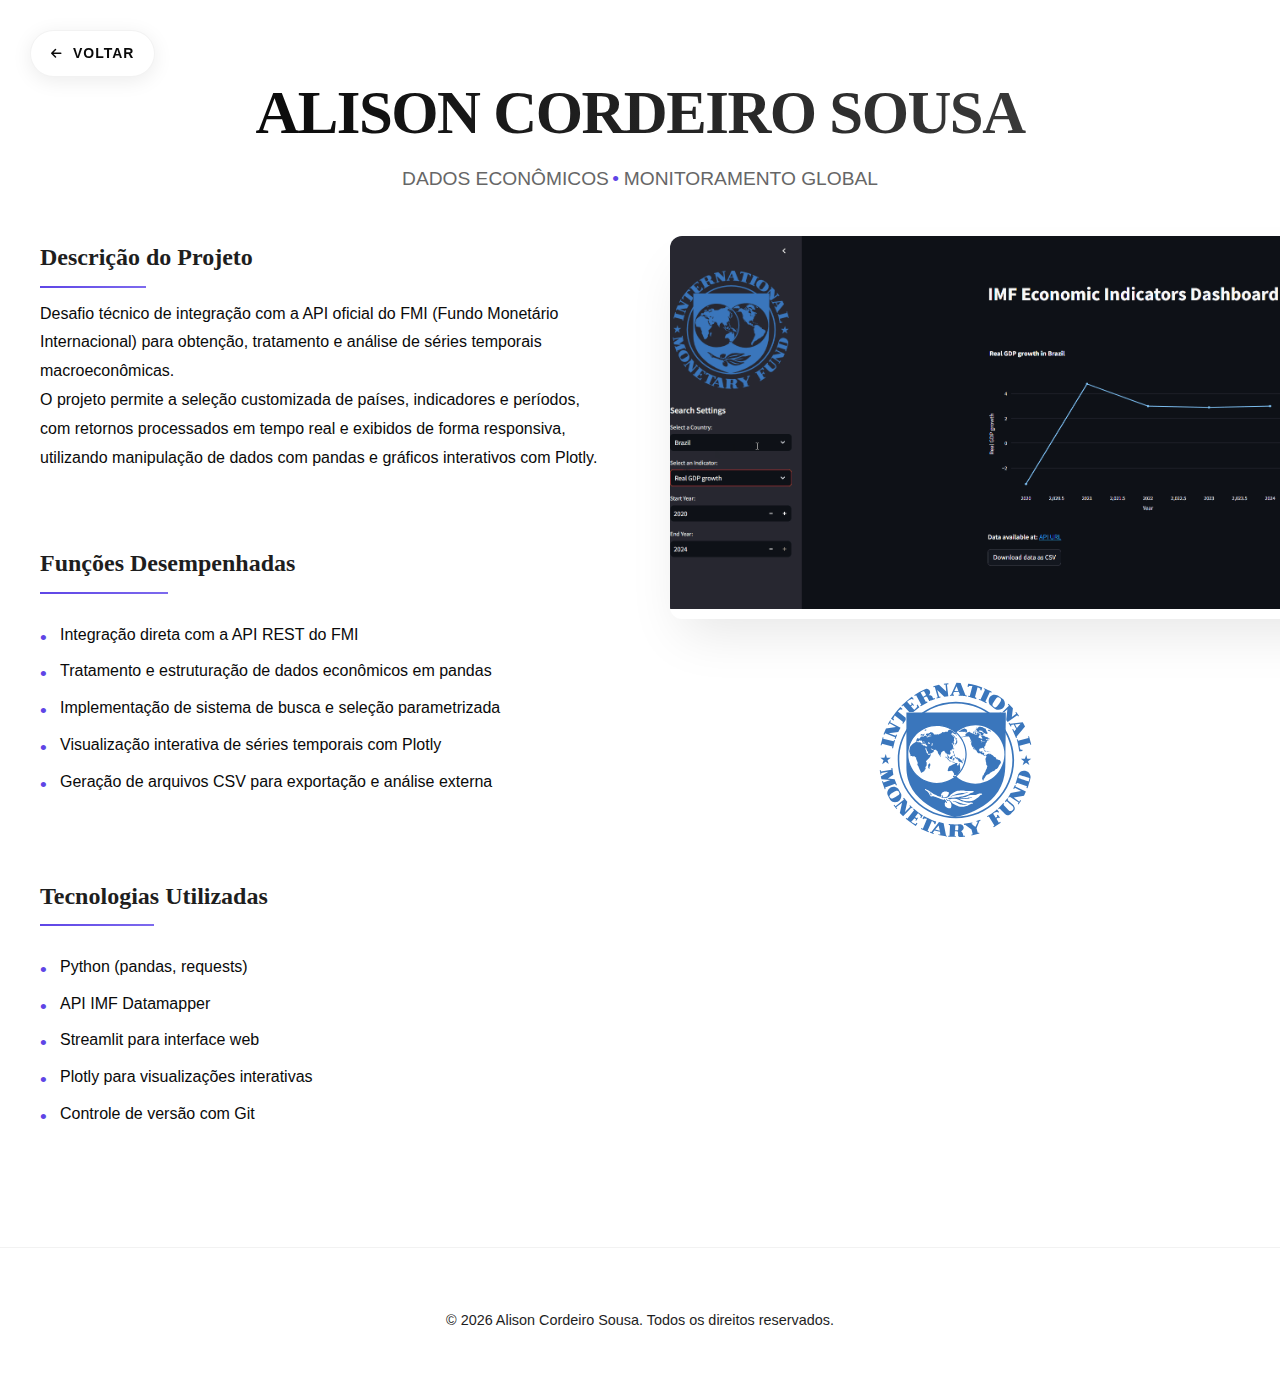
<file: challenges/IMF/imf.html>
<!DOCTYPE html>
<html lang="pt-BR">
<head>
    <meta charset="UTF-8">
    <meta name="viewport" content="width=device-width, initial-scale=1.0">
    <title>IMF | Alison Sousa</title>
    <link rel="stylesheet" href="https://cdnjs.cloudflare.com/ajax/libs/font-awesome/6.4.0/css/all.min.css">
    <style>
        :root {
            --primary: #0a0a0a;
            --secondary: #1e1e1e;
            --accent: #5e45e6;
            --accent-light: #7d6aee;
            --light: #f8f8f8;
            --transition: all 0.6s cubic-bezier(0.16, 1, 0.3, 1);
        }
        
        * {
            margin: 0;
            padding: 0;
            box-sizing: border-box;
        }
        
        body {
            font-family: 'Montserrat', sans-serif;
            background-color: #fff;
            color: var(--primary);
            line-height: 1.8;
            -webkit-font-smoothing: antialiased;
            overflow-x: hidden;
        }
        
        .container {
            max-width: 1400px;
            margin: 0 auto;
            padding: 0 40px;
        }

        .portfolio-header {
            padding: 80px 0 40px;
            text-align: center;
            position: relative;
        }

        .title-container {
            max-width: 800px;
            margin: 0 auto;
        }

        .portfolio-title {
            font-family: 'Playfair Display', serif;
            font-size: 3.8rem;
            font-weight: 700;
            letter-spacing: -1.5px;
            margin-bottom: 15px;
            line-height: 1.1;
            background: linear-gradient(90deg, #0a0a0a 0%, #3a3a3a 100%);
            background-clip: text;
            -webkit-background-clip: text;
            -webkit-text-fill-color: transparent;
        }

        .portfolio-subtitle {
            font-size: 1.2rem;
            color: #666;
            display: flex;
            justify-content: center;
            flex-wrap: wrap;
            gap: 15px;
            font-weight: 400;
        }

        .portfolio-subtitle span {
            position: relative;
        }

        .portfolio-subtitle span:not(:last-child):after {
            content: "•";
            position: absolute;
            right: -10px;
            color: #5e45e6;
        }

        .back-button-final {
            position: fixed;
            top: 30px;
            left: 30px;
            display: flex;
            align-items: center;
            gap: 10px;
            padding: 10px 20px;
            background: white;
            border-radius: 30px;
            text-decoration: none;
            color: var(--primary);
            font-weight: 600;
            font-size: 14px;
            letter-spacing: 1px;
            box-shadow: 0 4px 20px rgba(0,0,0,0.08);
            z-index: 1000;
            transition: all 0.3s ease;
            border: 1px solid rgba(0,0,0,0.05);
        }

        .back-button-final:hover {
            background: var(--accent);
            color: white;
            transform: translateY(-2px);
            box-shadow: 0 6px 25px rgba(94, 69, 230, 0.3);
        }

        .back-button-final i {
            font-size: 12px;
        }
        
        .project-content {
            display: grid;
            grid-template-columns: 1fr 1fr;
            gap: 60px;
            margin-bottom: 80px;
        }
        
        .project-description {
            display: grid;
            grid-template-columns: 1fr;
            gap: 40px;
        }
        
        .description-section {
            margin-bottom: 30px;
        }
        
        .description-section h3 {
            font-family: 'Playfair Display', serif;
            font-size: 1.5rem;
            margin-bottom: 20px;
            color: var(--secondary);
            position: relative;
            display: inline-block;
        }
        
        .description-section h3:after {
            content: '';
            position: absolute;
            bottom: -8px;
            left: 0;
            width: 50%;
            height: 2px;
            background: linear-gradient(90deg, var(--accent) 0%, var(--accent-light) 100%);
        }
        
        .description-section ul {
            list-style: none;
            margin-top: 15px;
        }
        
        .description-section li {
            margin-bottom: 8px;
            position: relative;
            padding-left: 20px;
        }
        
        .description-section li:before {
            content: '•';
            position: absolute;
            left: 0;
            color: var(--accent);
            font-size: 1.2rem;
        }
        
        .project-media {
            position: sticky;
            top: 40px;
            height: fit-content;
        }
        
        .media-container {
            position: relative;
            width: 140%;
      
            margin-bottom: 40px;
            border-radius: 12px;
            overflow: hidden;
            box-shadow: 0 25px 50px -12px rgba(0, 0, 0, 0.1);
            cursor: pointer;
            transition: var(--transition);
        }
        
        .media-container:hover {
            transform: translateY(-5px);
            box-shadow: 0 35px 60px -15px rgba(0, 0, 0, 0.15);
        }
        
        .media-container img, 
        .media-container video {
            width: 100%;
            height: 100%;
            object-fit: cover;
        }

        .logos-section {
            display: flex;
            flex-direction: column;
            align-items: center;
            gap: 20px;
            margin-top: 40px;
        }

        .logos-row {
            display: flex;
            justify-content: center;
            gap: 40px;
            width: 100%;
        }

        .logo {
            height: 80px;
            width: auto;
            max-width: 200px;
            object-fit: contain;
            opacity: 0.7;
            transition: var(--transition);
        }

        .logo:hover {
            opacity: 1;
            transform: scale(1.05);
        }

        .instagram-message {
            width: 100%;
            max-width: 225px;
            margin: 20px auto;
            border-radius: 12px;
            box-shadow: 0 10px 30px rgba(0,0,0,0.1);
        }

        /* Modal Styles */
        .modal {
            display: none;
            position: fixed;
            top: 0;
            left: 0;
            width: 100%;
            height: 100%;
            background: rgba(0,0,0,0.9);
            z-index: 1000;
            justify-content: center;
            align-items: center;
            -webkit-touch-callout: none;
            -webkit-user-select: none;
            -moz-user-select: none;
            -ms-user-select: none;
            user-select: none;
        }
        
        .modal-content {
            position: relative;
            max-width: 90%;
            max-height: 90%;
            text-align: center;
        }
        
        .modal-media {
            max-width: 100%;
            max-height: 80vh;
            display: block;
            margin: 0 auto;
            pointer-events: none;
            user-select: none;
            -webkit-user-drag: none;
        }    
        
        .close-modal {
            position: absolute;
            top: 20px;
            right: 20px;
            color: white;
            font-size: 30px;
            cursor: pointer;
            z-index: 1001;
            background: rgba(0, 0, 0, 0.5);
            width: 40px;
            height: 40px;
            border-radius: 50%;
            display: flex;
            align-items: center;
            justify-content: center;
            transition: all 0.3s ease;
        }

        .close-modal:hover {
            background: rgba(94, 69, 230, 0.8);
            transform: scale(1.1);
        }

        footer {
            text-align: center;
            padding: 60px 0;
            font-size: 0.9rem;
            color: var(--secondary);
            border-top: 1px solid rgba(0, 0, 0, 0.05);
        }

        /* Responsividade */
        @media (max-width: 1200px) {
            .portfolio-title {
                font-size: 3rem;
            }
        }
        
        @media (max-width: 992px) {
            .project-content {
                grid-template-columns: 1fr;
                gap: 40px;
            }
            
            .project-media {
                position: static;
            }
            
            .media-container {
                width: 100%;
            }
        }
        
        @media (max-width: 768px) {
            .container {
                padding: 0 30px;
            }
            
            .portfolio-title {
                font-size: 2.8rem;
            }
            
            .portfolio-subtitle {
                font-size: 1rem;
                flex-direction: column;
                gap: 5px;
            }
            
            .portfolio-subtitle span:after {
                display: none;
            }
            
            .logos-section {
                flex-direction: column;
                gap: 20px;
                padding: 20px;
            }
            
            .logos-row {
                flex-direction: column;
                align-items: center;
                gap: 20px;
            }
        }
        
        @media (max-width: 576px) {
            .container {
                padding: 0 20px;
            }
            
            .portfolio-title {
                font-size: 2.2rem;
            }
        }
    </style>
</head>
<body>
    <div class="container">

        <header class="portfolio-header">
            <a href="../../index.html" class="back-button-final">
                <i class="fas fa-arrow-left"></i>
                <span>VOLTAR</span>
            </a>
            
            <div class="title-container">
                <h1 class="portfolio-title">ALISON CORDEIRO SOUSA</h1>
                <div class="portfolio-subtitle">
                    <span>DADOS ECONÔMICOS</span>
                    <span>MONITORAMENTO GLOBAL</span>
                </div>
            </div>
        </header>
        
        <main>
            <div class="project-content">
                <div class="project-description">
                    <div class="description-section">
                        <h3>Descrição do Projeto</h3>
                        <p>Desafio técnico de integração com a API oficial do FMI (Fundo Monetário Internacional) para obtenção, tratamento e análise de séries temporais macroeconômicas.</p>
                        <p>O projeto permite a seleção customizada de países, indicadores e períodos, com retornos processados em tempo real e exibidos de forma responsiva, utilizando manipulação de dados com pandas e gráficos interativos com Plotly.</p>
                    </div>
                    
                    <div class="description-section">
                        <h3>Funções Desempenhadas</h3>
                        <ul>
                            <li>Integração direta com a API REST do FMI</li>
                            <li>Tratamento e estruturação de dados econômicos em pandas</li>
                            <li>Implementação de sistema de busca e seleção parametrizada</li>
                            <li>Visualização interativa de séries temporais com Plotly</li>
                            <li>Geração de arquivos CSV para exportação e análise externa</li>
                        </ul>
                    </div>
                    
                    <div class="description-section">
                        <h3>Tecnologias Utilizadas</h3>
                        <ul>
                            <li>Python (pandas, requests)</li>
                            <li>API IMF Datamapper</li>
                            <li>Streamlit para interface web</li>
                            <li>Plotly para visualizações interativas</li>
                            <li>Controle de versão com Git</li>
                        </ul>
                    </div>
                </div>
                
                <div class="project-media">
                    <!-- GIF principal -->
                    <div style="position: relative;">
                        <div class="media-container" onclick="openModal('images/imf.gif', 'gif')">
                            <img src="images/imf.gif" alt="Demonstração do projeto">
                        </div>
                        
                        <!-- Link do GitHub - posicionamento absoluto controlado -->
                        <div style="position: absolute; right: -250px; bottom: 220px;">
                          <a href="https://github.com/Alison-Sousa/Undergraduate-Challenges/tree/main/IMF%20Data" 
                             target="_blank"
                             style="color: #000; background: #f1f1f1; padding: 5px 10px; border-radius: 20px; 
                                    text-decoration: none; font-size: 14px; display: inline-flex; align-items: center;
                                    box-shadow: 0 2px 5px rgba(0,0,0,0.1);">
                             <i class="fab fa-github" style="margin-right: 5px;"></i> Código no GitHub
                          </a>
                        </div>
                    <!-- Seção de logos -->
                    <div class="logos-section"style="display: flex; justify-content: center; align-items: center; padding: 20px;">
                        <div class="logos-row" >
                            <!-- Logo SVG centralizado -->
                            <img src="images/logo.svg" alt="FOSTX" class="logo" style="opacity: 1; max-width: 30%; height: auto;">
                        </div>
                        
                        
                    </div>
                </div>
            </div>
        </main>
    </div>
    
    <!-- Modal para o conteúdo -->
    <div class="modal" id="mediaModal">
        <div class="modal-content">
            <span class="close-modal" onclick="closeModal()">&times;</span>
            <img id="modalImage" class="modal-media" style="display: none;">
            <img id="modalGif" class="modal-media" style="display: none;">
        </div>
    </div>
    
    <footer>
        <p>© <span id="year"></span> Alison Cordeiro Sousa. Todos os direitos reservados.</p>
    </footer>

    <script>
        // Atualiza o ano no footer
        document.getElementById('year').textContent = new Date().getFullYear();
        
        // Controle do modal
        const modal = document.getElementById('mediaModal');
        const modalImage = document.getElementById('modalImage');
        const modalGif = document.getElementById('modalGif');
        
        function openModal(src, type) {
            modal.style.display = 'flex';
            document.body.style.overflow = 'hidden';
            
            if (type === 'gif') {
                modalGif.src = src;
                modalGif.style.display = 'block';
                modalImage.style.display = 'none';
            } else {
                modalImage.src = src;
                modalImage.style.display = 'block';
                modalGif.style.display = 'none';
            }
        }
        
        function closeModal() {
            modal.style.display = 'none';
            document.body.style.overflow = 'auto';
        }
        
        // Fecha o modal com ESC
        document.addEventListener('keydown', function(e) {
            if (modal.style.display === 'flex' && e.key === 'Escape') {
                closeModal();
            }
        });
    </script>
</body>
</html>
</file>
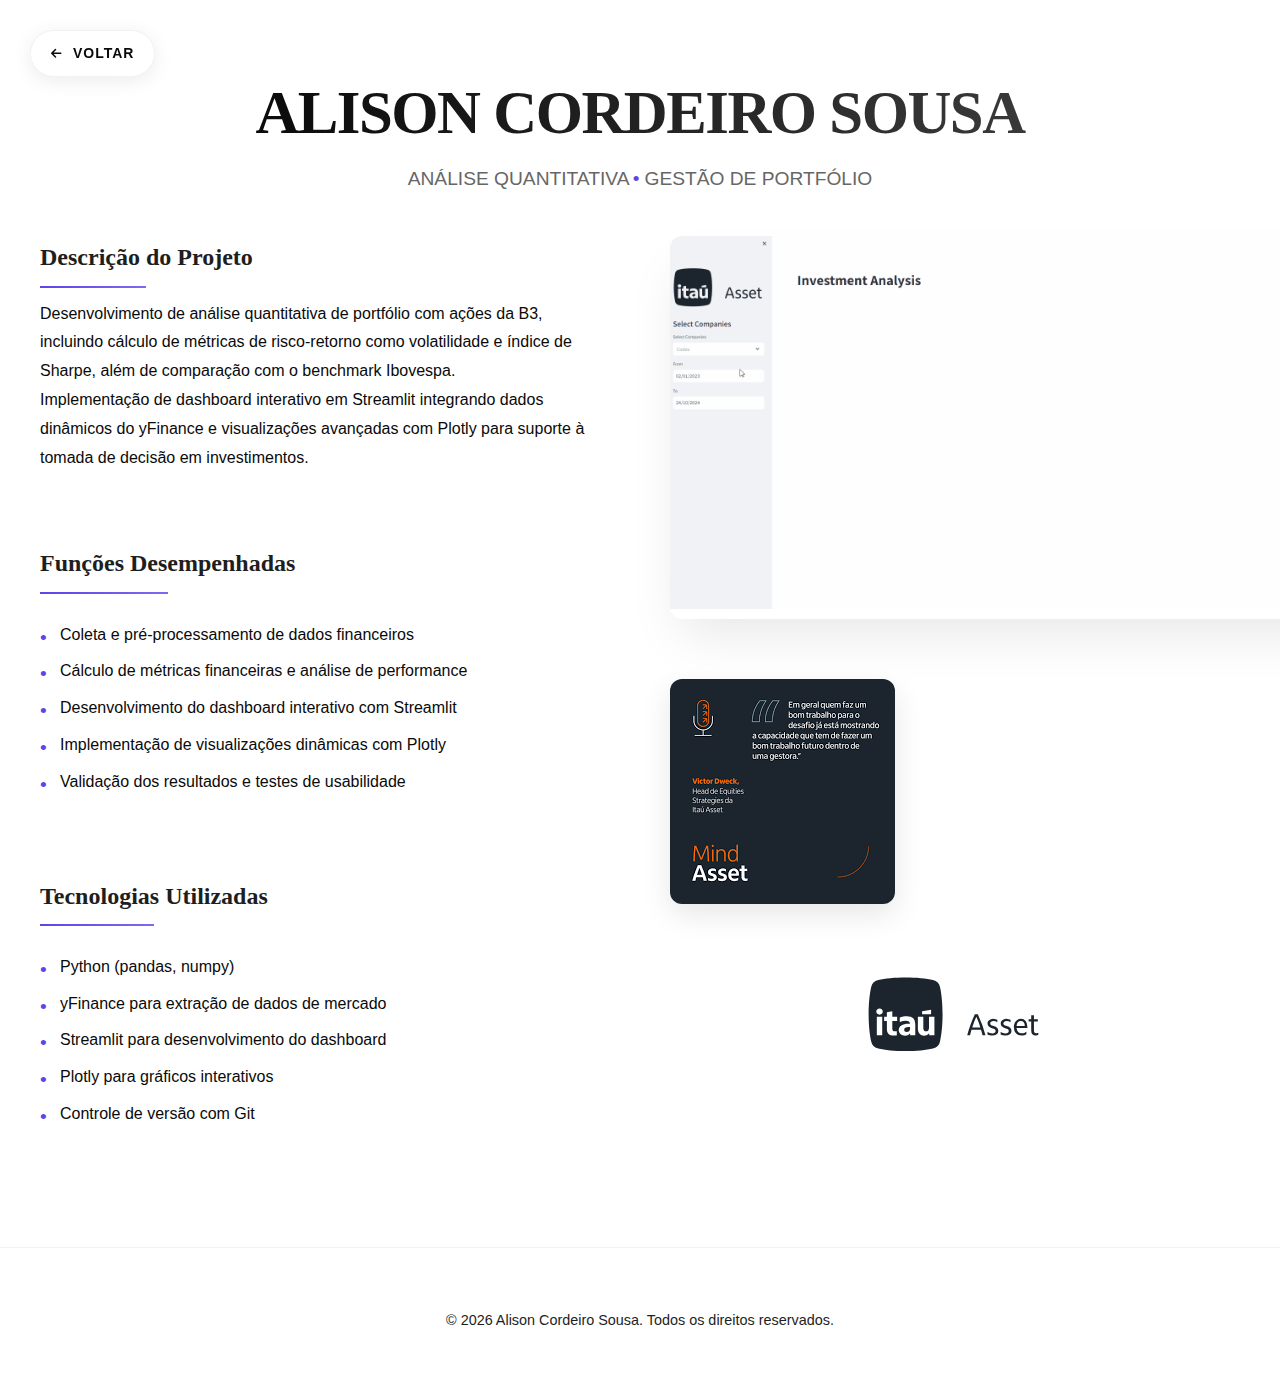
<file: challenges/Itaú/itau.html>
<!DOCTYPE html>
<html lang="pt-BR">
<head>
    <meta charset="UTF-8">
    <meta name="viewport" content="width=device-width, initial-scale=1.0">
    <title>Itaú Asset | Alison Sousa</title>
    <link rel="stylesheet" href="https://cdnjs.cloudflare.com/ajax/libs/font-awesome/6.4.0/css/all.min.css">
    <style>
        :root {
            --primary: #0a0a0a;
            --secondary: #1e1e1e;
            --accent: #5e45e6;
            --accent-light: #7d6aee;
            --light: #f8f8f8;
            --transition: all 0.6s cubic-bezier(0.16, 1, 0.3, 1);
        }
        
        * {
            margin: 0;
            padding: 0;
            box-sizing: border-box;
        }
        
        body {
            font-family: 'Montserrat', sans-serif;
            background-color: #fff;
            color: var(--primary);
            line-height: 1.8;
            -webkit-font-smoothing: antialiased;
            overflow-x: hidden;
        }
        
        .container {
            max-width: 1400px;
            margin: 0 auto;
            padding: 0 40px;
        }

        .portfolio-header {
            padding: 80px 0 40px;
            text-align: center;
            position: relative;
        }

        .title-container {
            max-width: 800px;
            margin: 0 auto;
        }

        .portfolio-title {
            font-family: 'Playfair Display', serif;
            font-size: 3.8rem;
            font-weight: 700;
            letter-spacing: -1.5px;
            margin-bottom: 15px;
            line-height: 1.1;
            background: linear-gradient(90deg, #0a0a0a 0%, #3a3a3a 100%);
            background-clip: text;
            -webkit-background-clip: text;
            -webkit-text-fill-color: transparent;
        }

        .portfolio-subtitle {
            font-size: 1.2rem;
            color: #666;
            display: flex;
            justify-content: center;
            flex-wrap: wrap;
            gap: 15px;
            font-weight: 400;
        }

        .portfolio-subtitle span {
            position: relative;
        }

        .portfolio-subtitle span:not(:last-child):after {
            content: "•";
            position: absolute;
            right: -10px;
            color: #5e45e6;
        }

        .back-button-final {
            position: fixed;
            top: 30px;
            left: 30px;
            display: flex;
            align-items: center;
            gap: 10px;
            padding: 10px 20px;
            background: white;
            border-radius: 30px;
            text-decoration: none;
            color: var(--primary);
            font-weight: 600;
            font-size: 14px;
            letter-spacing: 1px;
            box-shadow: 0 4px 20px rgba(0,0,0,0.08);
            z-index: 1000;
            transition: all 0.3s ease;
            border: 1px solid rgba(0,0,0,0.05);
        }

        .back-button-final:hover {
            background: var(--accent);
            color: white;
            transform: translateY(-2px);
            box-shadow: 0 6px 25px rgba(94, 69, 230, 0.3);
        }

        .back-button-final i {
            font-size: 12px;
        }
        
        .project-content {
            display: grid;
            grid-template-columns: 1fr 1fr;
            gap: 60px;
            margin-bottom: 80px;
        }
        
        .project-description {
            display: grid;
            grid-template-columns: 1fr;
            gap: 40px;
        }
        
        .description-section {
            margin-bottom: 30px;
        }
        
        .description-section h3 {
            font-family: 'Playfair Display', serif;
            font-size: 1.5rem;
            margin-bottom: 20px;
            color: var(--secondary);
            position: relative;
            display: inline-block;
        }
        
        .description-section h3:after {
            content: '';
            position: absolute;
            bottom: -8px;
            left: 0;
            width: 50%;
            height: 2px;
            background: linear-gradient(90deg, var(--accent) 0%, var(--accent-light) 100%);
        }
        
        .description-section ul {
            list-style: none;
            margin-top: 15px;
        }
        
        .description-section li {
            margin-bottom: 8px;
            position: relative;
            padding-left: 20px;
        }
        
        .description-section li:before {
            content: '•';
            position: absolute;
            left: 0;
            color: var(--accent);
            font-size: 1.2rem;
        }
        
        .project-media {
            position: sticky;
            top: 40px;
            height: fit-content;
        }

        
        
        .media-container {
            position: relative;
            width: 140%;
      
            margin-bottom: 40px;
            border-radius: 12px;
            overflow: hidden;
            box-shadow: 0 25px 50px -12px rgba(0, 0, 0, 0.1);
            cursor: pointer;
            transition: var(--transition);
        }
        
        .media-container:hover {
            transform: translateY(-5px);
            box-shadow: 0 35px 60px -15px rgba(0, 0, 0, 0.15);
        }
        
        .media-container img, 
        .media-container video {
            width: 100%;
            height: 100%;
            object-fit: cover;
        }

        .logos-section {
            display: flex;
            flex-direction: column;
            align-items: center;
            gap: 20px;
            margin-top: 40px;
        }

        .logos-row {
            display: flex;
            justify-content: center;
            gap: 40px;
            width: 100%;
        }

        .logo {
            height: 80px;
            width: auto;
            max-width: 200px;
            object-fit: contain;
            opacity: 0.7;
            transition: var(--transition);
        }

        .logo:hover {
            opacity: 1;
            transform: scale(1.05);
        }

        .instagram-message {
            width: 100%;
            max-width: 225px;
            margin: 20px auto;
            border-radius: 12px;
            box-shadow: 0 10px 30px rgba(0,0,0,0.1);
        }

        /* Modal Styles */
        .modal {
            display: none;
            position: fixed;
            top: 0;
            left: 0;
            width: 100%;
            height: 100%;
            background: rgba(0,0,0,0.9);
            z-index: 1000;
            justify-content: center;
            align-items: center;
            -webkit-touch-callout: none;
            -webkit-user-select: none;
            -moz-user-select: none;
            -ms-user-select: none;
            user-select: none;
        }
        
        .modal-content {
            position: relative;
            max-width: 90%;
            max-height: 90%;
            text-align: center;
        }
        
        .modal-media {
            max-width: 100%;
            max-height: 80vh;
            display: block;
            margin: 0 auto;
            pointer-events: none;
            user-select: none;
            -webkit-user-drag: none;
        }    
        
        .close-modal {
            position: absolute;
            top: 20px;
            right: 20px;
            color: white;
            font-size: 30px;
            cursor: pointer;
            z-index: 1001;
            background: rgba(0, 0, 0, 0.5);
            width: 40px;
            height: 40px;
            border-radius: 50%;
            display: flex;
            align-items: center;
            justify-content: center;
            transition: all 0.3s ease;
        }

        .close-modal:hover {
            background: rgba(94, 69, 230, 0.8);
            transform: scale(1.1);
        }

        footer {
            text-align: center;
            padding: 60px 0;
            font-size: 0.9rem;
            color: var(--secondary);
            border-top: 1px solid rgba(0, 0, 0, 0.05);
        }

        /* Responsividade */
        @media (max-width: 1200px) {
            .portfolio-title {
                font-size: 3rem;
            }
        }
        
        @media (max-width: 992px) {
            .project-content {
                grid-template-columns: 1fr;
                gap: 40px;
            }
            
            .project-media {
                position: static;
            }
            
            .media-container {
                width: 100%;
            }
        }
        
        @media (max-width: 768px) {
            .container {
                padding: 0 30px;
            }
            
            .portfolio-title {
                font-size: 2.8rem;
            }
            
            .portfolio-subtitle {
                font-size: 1rem;
                flex-direction: column;
                gap: 5px;
            }
            
            .portfolio-subtitle span:after {
                display: none;
            }
            
            .logos-section {
                flex-direction: column;
                gap: 20px;
                padding: 20px;
            }
            
            .logos-row {
                flex-direction: column;
                align-items: center;
                gap: 20px;
            }
        }
        
        @media (max-width: 576px) {
            .container {
                padding: 0 20px;
            }
            
            .portfolio-title {
                font-size: 2.2rem;
            }
        }
    </style>
</head>
<body>
    <div class="container">

        <header class="portfolio-header">
            <a href="../../index.html" class="back-button-final">
                <i class="fas fa-arrow-left"></i>
                <span>VOLTAR</span>
            </a>
            
            <div class="title-container">
                <h1 class="portfolio-title">ALISON CORDEIRO SOUSA</h1>
                <div class="portfolio-subtitle">
                    <span>ANÁLISE QUANTITATIVA</span>
                    <span>GESTÃO DE PORTFÓLIO</span>
                </div>
            </div>
        </header>
        
        <main>
            <div class="project-content">
                <div class="project-description">
                    <div class="description-section">
                        <h3>Descrição do Projeto</h3>
                        <p>Desenvolvimento de análise quantitativa de portfólio com ações da B3, incluindo cálculo de métricas de risco-retorno como volatilidade e índice de Sharpe, além de comparação com o benchmark Ibovespa.</p>
                        <p>Implementação de dashboard interativo em Streamlit integrando dados dinâmicos do yFinance e visualizações avançadas com Plotly para suporte à tomada de decisão em investimentos.</p>
                    </div>
                    
                    <div class="description-section">
                        <h3>Funções Desempenhadas</h3>
                        <ul>
                            <li>Coleta e pré-processamento de dados financeiros</li>
                            <li>Cálculo de métricas financeiras e análise de performance</li>
                            <li>Desenvolvimento do dashboard interativo com Streamlit</li>
                            <li>Implementação de visualizações dinâmicas com Plotly</li>
                            <li>Validação dos resultados e testes de usabilidade</li>
                        </ul>
                    </div>
                    
                    <div class="description-section">
                        <h3>Tecnologias Utilizadas</h3>
                        <ul>
                            <li>Python (pandas, numpy)</li>
                            <li>yFinance para extração de dados de mercado</li>
                            <li>Streamlit para desenvolvimento do dashboard</li>
                            <li>Plotly para gráficos interativos</li>
                            <li>Controle de versão com Git</li>
                        </ul>
                    </div>
                </div>
                
                <div class="project-media">
                    <!-- GIF principal -->
                    <div style="position: relative;">
                        <div class="media-container" onclick="openModal('images/itau.gif', 'gif')">
                            <img src="images/itau.gif" alt="Demonstração do projeto">
                        </div>
                        
                        <!-- Link do GitHub - posicionamento absoluto controlado -->
                        <div style="position: absolute; right: -250px; bottom: 400px;">
                          <a href="https://github.com/Alison-Sousa/Undergraduate-Challenges/tree/main/Ita%C3%BA%20Asset" 
                             target="_blank"
                             style="color: #000; background: #f1f1f1; padding: 5px 10px; border-radius: 20px; 
                                    text-decoration: none; font-size: 14px; display: inline-flex; align-items: center;
                                    box-shadow: 0 2px 5px rgba(0,0,0,0.1);">
                             <i class="fab fa-github" style="margin-right: 5px;"></i> Código no GitHub
                          </a>
                        </div>

                    <!-- Mensagem do Instagram -->
                    <img src="images/image.png" alt="Mensagem de reconhecimento" class="instagram-message" >

                    <!-- Seção de logos -->
                    <div class="logos-section">
                        <div class="logos-row">
                            <!-- Logo SVG centralizado -->
                            <img src="images/logo.svg" alt="FOSTX" class="logo" style="opacity: 1;">
                        </div>
                        
                        
                    </div>
                </div>
            </div>
        </main>
    </div>
    
    <!-- Modal para o conteúdo -->
    <div class="modal" id="mediaModal">
        <div class="modal-content">
            <span class="close-modal" onclick="closeModal()">&times;</span>
            <img id="modalImage" class="modal-media" style="display: none;">
            <img id="modalGif" class="modal-media" style="display: none;">
        </div>
    </div>
    
    <footer>
        <p>© <span id="year"></span> Alison Cordeiro Sousa. Todos os direitos reservados.</p>
    </footer>

    <script>
        // Atualiza o ano no footer
        document.getElementById('year').textContent = new Date().getFullYear();
        
        // Controle do modal
        const modal = document.getElementById('mediaModal');
        const modalImage = document.getElementById('modalImage');
        const modalGif = document.getElementById('modalGif');
        
        function openModal(src, type) {
            modal.style.display = 'flex';
            document.body.style.overflow = 'hidden';
            
            if (type === 'gif') {
                modalGif.src = src;
                modalGif.style.display = 'block';
                modalImage.style.display = 'none';
            } else {
                modalImage.src = src;
                modalImage.style.display = 'block';
                modalGif.style.display = 'none';
            }
        }
        
        function closeModal() {
            modal.style.display = 'none';
            document.body.style.overflow = 'auto';
        }
        
        // Fecha o modal com ESC
        document.addEventListener('keydown', function(e) {
            if (modal.style.display === 'flex' && e.key === 'Escape') {
                closeModal();
            }
        });
    </script>
</body>
</html>
</file>
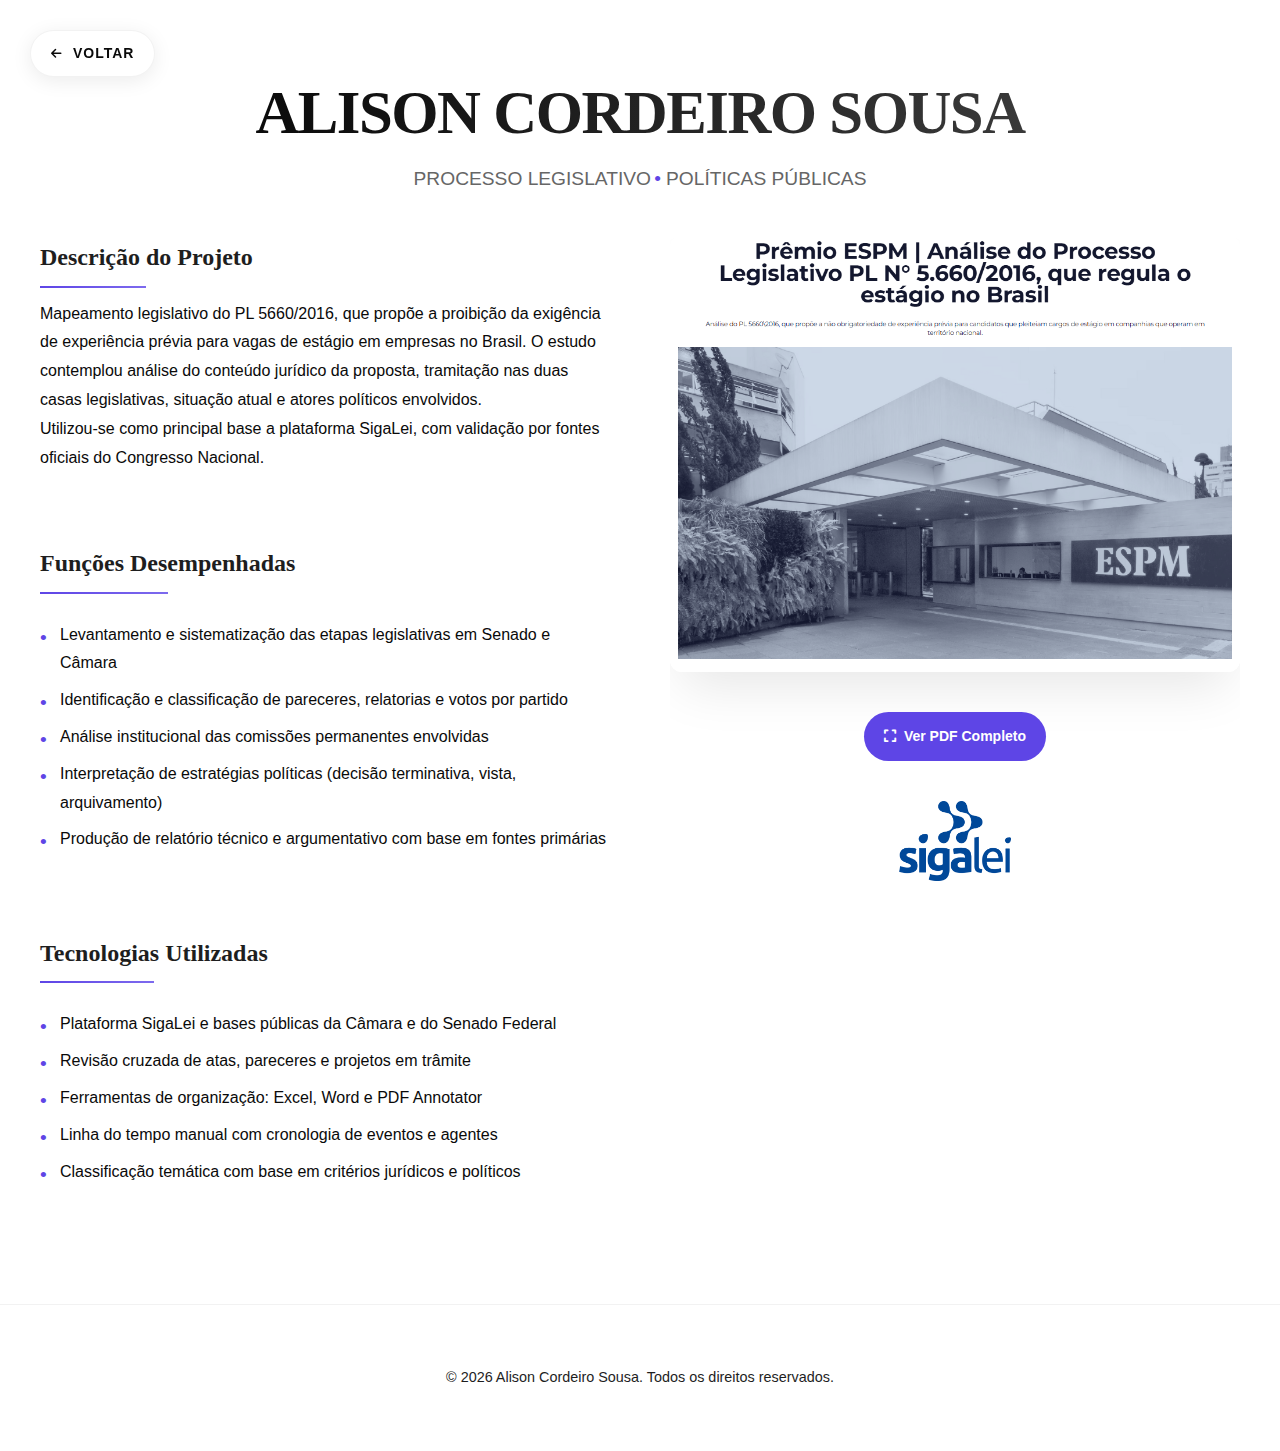
<file: challenges/Sigalei/sigalei.html>
<!DOCTYPE html>
<html lang="pt-BR">
<head>
    <meta charset="UTF-8">
    <meta name="viewport" content="width=device-width, initial-scale=1.0">
    <title>Sigalei | Alison Sousa</title>
    <link rel="stylesheet" href="https://cdnjs.cloudflare.com/ajax/libs/font-awesome/6.4.0/css/all.min.css">
    <style>
        :root {
            --primary: #0a0a0a;
            --secondary: #1e1e1e;
            --accent: #5e45e6;
            --accent-light: #7d6aee;
            --light: #f8f8f8;
            --transition: all 0.6s cubic-bezier(0.16, 1, 0.3, 1);
        }
        
        * {
            margin: 0;
            padding: 0;
            box-sizing: border-box;
        }
        
        body {
            font-family: 'Montserrat', sans-serif;
            background-color: #fff;
            color: var(--primary);
            line-height: 1.8;
            -webkit-font-smoothing: antialiased;
            overflow-x: hidden;
        }
        
        .container {
            max-width: 1400px;
            margin: 0 auto;
            padding: 0 40px;
        }

        .portfolio-header {
            padding: 80px 0 40px;
            text-align: center;
            position: relative;
        }

        .title-container {
            max-width: 800px;
            margin: 0 auto;
        }

        .portfolio-title {
            font-family: 'Playfair Display', serif;
            font-size: 3.8rem;
            font-weight: 700;
            letter-spacing: -1.5px;
            margin-bottom: 15px;
            line-height: 1.1;
            background: linear-gradient(90deg, #0a0a0a 0%, #3a3a3a 100%);
            background-clip: text;
            -webkit-background-clip: text;
            -webkit-text-fill-color: transparent;
        }

        .portfolio-subtitle {
            font-size: 1.2rem;
            color: #666;
            display: flex;
            justify-content: center;
            flex-wrap: wrap;
            gap: 15px;
            font-weight: 400;
        }

        .portfolio-subtitle span {
            position: relative;
        }

        .portfolio-subtitle span:not(:last-child):after {
            content: "•";
            position: absolute;
            right: -10px;
            color: #5e45e6;
        }

        .back-button-final {
            position: fixed;
            top: 30px;
            left: 30px;
            display: flex;
            align-items: center;
            gap: 10px;
            padding: 10px 20px;
            background: white;
            border-radius: 30px;
            text-decoration: none;
            color: var(--primary);
            font-weight: 600;
            font-size: 14px;
            letter-spacing: 1px;
            box-shadow: 0 4px 20px rgba(0,0,0,0.08);
            z-index: 1000;
            transition: all 0.3s ease;
            border: 1px solid rgba(0,0,0,0.05);
        }

        .back-button-final:hover {
            background: var(--accent);
            color: white;
            transform: translateY(-2px);
            box-shadow: 0 6px 25px rgba(94, 69, 230, 0.3);
        }

        .back-button-final i {
            font-size: 12px;
        }
        
        .project-content {
            display: grid;
            grid-template-columns: 1fr 1fr;
            gap: 60px;
            margin-bottom: 80px;
        }
        
        .project-description {
            display: flex;
            flex-direction: column;
            gap: 40px;
        }
        
        .description-section {
            margin-bottom: 30px;
        }
        
        .description-section h3 {
            font-family: 'Playfair Display', serif;
            font-size: 1.5rem;
            margin-bottom: 20px;
            color: var(--secondary);
            position: relative;
            display: inline-block;
        }
        
        .description-section h3:after {
            content: '';
            position: absolute;
            bottom: -8px;
            left: 0;
            width: 50%;
            height: 2px;
            background: linear-gradient(90deg, var(--accent) 0%, var(--accent-light) 100%);
        }
        
        .description-section ul {
            list-style: none;
            margin-top: 15px;
        }
        
        .description-section li {
            margin-bottom: 8px;
            position: relative;
            padding-left: 20px;
        }
        
        .description-section li:before {
            content: '•';
            position: absolute;
            left: 0;
            color: var(--accent);
            font-size: 1.2rem;
        }
        
        /* Container sticky para toda a coluna direita */
        .project-media {
            position: sticky;
            top: 40px;
            height: 100vh;
            overflow-y: auto;
            align-self: start;
            padding-bottom: 40px;
        }

        /* Remove a barra de rolagem (opcional) */
        .project-media::-webkit-scrollbar {
            display: none;
        }
        
        .media-container {
            width: 100%;
            margin-bottom: 40px;
            border-radius: 12px;
            overflow: hidden;
            box-shadow: 0 25px 50px -12px rgba(0, 0, 0, 0.1);
            transition: var(--transition);
        }
        
        .media-container:hover {
            transform: translateY(-5px);
            box-shadow: 0 35px 60px -15px rgba(0, 0, 0, 0.15);
        }
        
        .media-container img {
            width: 100%;
            height: auto;
            display: block;
        }

        .image-controls {
            display: flex;
            justify-content: center;
            gap: 15px;
            margin-top: 15px;
        }

        .image-button {
            display: inline-flex;
            align-items: center;
            justify-content: center;
            gap: 8px;
            padding: 12px 20px;
            background: var(--accent);
            color: white;
            border-radius: 30px;
            text-decoration: none;
            font-weight: 600;
            transition: var(--transition);
            border: none;
            cursor: pointer;
            font-size: 14px;
        }

        .image-button:hover {
            background: var(--accent-light);
            transform: translateY(-2px);
            box-shadow: 0 6px 25px rgba(94, 69, 230, 0.3);
        }

        .logos-section {
            display: flex;
            flex-direction: column;
            align-items: center;
            gap: 20px;
            margin-top: 40px;
        }

        .logos-row {
            display: flex;
            justify-content: center;
            gap: 40px;
            width: 100%;
        }

        .logo {
            height: 80px;
            width: auto;
            max-width: 200px;
            object-fit: contain;
            opacity: 0.7;
            transition: var(--transition);
        }

        .logo:hover {
            opacity: 1;
            transform: scale(1.05);
        }

        footer {
            text-align: center;
            padding: 60px 0;
            font-size: 0.9rem;
            color: var(--secondary);
            border-top: 1px solid rgba(0, 0, 0, 0.05);
        }

        /* Modal Styles */
        .modal {
            display: none;
            position: fixed;
            top: 0;
            left: 0;
            width: 100%;
            height: 100%;
            background: rgba(0,0,0,0.9);
            z-index: 1000;
            justify-content: center;
            align-items: center;
            -webkit-touch-callout: none;
            -webkit-user-select: none;
            -moz-user-select: none;
            -ms-user-select: none;
            user-select: none;
        }
        
        .modal-content {
            position: relative;
            max-width: 90%;
            max-height: 90%;
            text-align: center;
        }
        
        .modal-media {
            max-width: 100%;
            max-height: 80vh;
            display: block;
            margin: 0 auto;
            pointer-events: none;
            user-select: none;
            -webkit-user-drag: none;
        }    
        
        .close-modal {
            position: absolute;
            top: 20px;
            right: 20px;
            color: white;
            font-size: 30px;
            cursor: pointer;
            z-index: 1001;
            background: rgba(0, 0, 0, 0.5);
            width: 40px;
            height: 40px;
            border-radius: 50%;
            display: flex;
            align-items: center;
            justify-content: center;
            transition: all 0.3s ease;
        }

        .close-modal:hover {
            background: rgba(94, 69, 230, 0.8);
            transform: scale(1.1);
        }


        /* Responsividade */
        @media (max-width: 1200px) {
            .portfolio-title {
                font-size: 3rem;
            }
        }
        
        @media (max-width: 992px) {
            .project-content {
                grid-template-columns: 1fr;
                gap: 40px;
            }
            
            .project-media {
                position: static;
                height: auto;
                overflow-y: visible;
            }
        }
        
        @media (max-width: 768px) {
            .container {
                padding: 0 30px;
            }
            
            .portfolio-title {
                font-size: 2.8rem;
            }
            
            .portfolio-subtitle {
                font-size: 1rem;
                flex-direction: column;
                gap: 5px;
            }
            
            .portfolio-subtitle span:after {
                display: none;
            }
            
            .logos-section {
                flex-direction: column;
                gap: 20px;
                padding: 20px;
            }
            
            .logos-row {
                flex-direction: column;
                align-items: center;
                gap: 20px;
            }
        }
        
        @media (max-width: 576px) {
            .container {
                padding: 0 20px;
            }
            
            .portfolio-title {
                font-size: 2.2rem;
            }
            
            .back-button-final {
                top: 20px;
                left: 20px;
                padding: 8px 15px;
                font-size: 12px;
            }
        }
    </style>
</head>
<body>
    <div class="container">

        <header class="portfolio-header">
            <a href="../../index.html" class="back-button-final">
                <i class="fas fa-arrow-left"></i>
                <span>VOLTAR</span>
            </a>
            
            <div class="title-container">
                <h1 class="portfolio-title">ALISON CORDEIRO SOUSA</h1>
                <div class="portfolio-subtitle">
                    <span>PROCESSO LEGISLATIVO</span>
                    <span>POLÍTICAS PÚBLICAS</span>
                </div>
            </div>
        </header>
        
        <main>
            <div class="project-content">
                <div class="project-description">
                    <div class="description-section">
                        <h3>Descrição do Projeto</h3>
                        <p>Mapeamento legislativo do PL 5660/2016, que propõe a proibição da exigência de experiência prévia para vagas de estágio em empresas no Brasil. O estudo contemplou análise do conteúdo jurídico da proposta, tramitação nas duas casas legislativas, situação atual e atores políticos envolvidos.</p>
                        <p>Utilizou-se como principal base a plataforma SigaLei, com validação por fontes oficiais do Congresso Nacional.</p>
                   
                    </div>
                    
                    <div class="description-section">
                        <h3>Funções Desempenhadas</h3>
                        <ul>
                            <li>Levantamento e sistematização das etapas legislativas em Senado e Câmara</li>
                            <li>Identificação e classificação de pareceres, relatorias e votos por partido</li>
                            <li>Análise institucional das comissões permanentes envolvidas</li>
                            <li>Interpretação de estratégias políticas (decisão terminativa, vista, arquivamento)</li>
                            <li>Produção de relatório técnico e argumentativo com base em fontes primárias</li>
                        </ul>
                    </div>
                    
                    <div class="description-section">
                        <h3>Tecnologias Utilizadas</h3>
                        <ul>
                            <li>Plataforma SigaLei e bases públicas da Câmara e do Senado Federal</li>
                            <li>Revisão cruzada de atas, pareceres e projetos em trâmite</li>
                            <li>Ferramentas de organização: Excel, Word e PDF Annotator</li>
                            <li>Linha do tempo manual com cronologia de eventos e agentes</li>
                            <li>Classificação temática com base em critérios jurídicos e políticos</li>
                        </ul>
                    </div>
                </div>
                
                <div class="project-media">
                    <!-- Imagem principal -->
                    <div class="media-container">
                        <img src="images/image.PNG" alt="Imagem do Projeto">
                    </div>
                    
                    <!-- Imagem 2 -->
            
                    <div class="image-controls">
                        <a href="https://www.sigalei.com.br/blog/premio-espm-analise-do-processo-legislativo-pl-ndeg-5-660-2016-que-regula-o-estagio-no-brasil" target="_blank" class="image-button">
                            <i class="fas fa-expand"></i>
                            Ver PDF Completo
                        </a>
                    </div>
                    
                   
                    
                    <!-- Seção de logos -->
                    <div class="logos-section">
                        <div class="logos-row">
                            <img src="images/logo.png" alt="FOSTX" class="logo" style="opacity: 1;">
                        </div>
                    </div>
                </div>
            </div>
        </main>
    </div>
    
    <!-- Modal para o conteúdo -->
    <div class="modal" id="mediaModal">
        <div class="modal-content">
            <span class="close-modal" onclick="closeModal()">&times;</span>
            <img id="modalImage" class="modal-media" style="display: none;">
        </div>
    </div>
    
    <footer>
        <p>© <span id="year"></span> Alison Cordeiro Sousa. Todos os direitos reservados.</p>
    </footer>

    <script>
        // Atualiza o ano no footer
        document.getElementById('year').textContent = new Date().getFullYear();
        
        // Controle do modal
        const modal = document.getElementById('mediaModal');
        const modalImage = document.getElementById('modalImage');
        
        function openModal(src, type) {
            modal.style.display = 'flex';
            document.body.style.overflow = 'hidden';
            
            modalImage.src = src;
            modalImage.style.display = 'block';
        }
        
        function closeModal() {
            modal.style.display = 'none';
            document.body.style.overflow = 'auto';
        }
        
        // Fecha o modal com ESC
        document.addEventListener('keydown', function(e) {
            if (modal.style.display === 'flex' && e.key === 'Escape') {
                closeModal();
            }
        });
    </script>
</body>
</html>
</file>
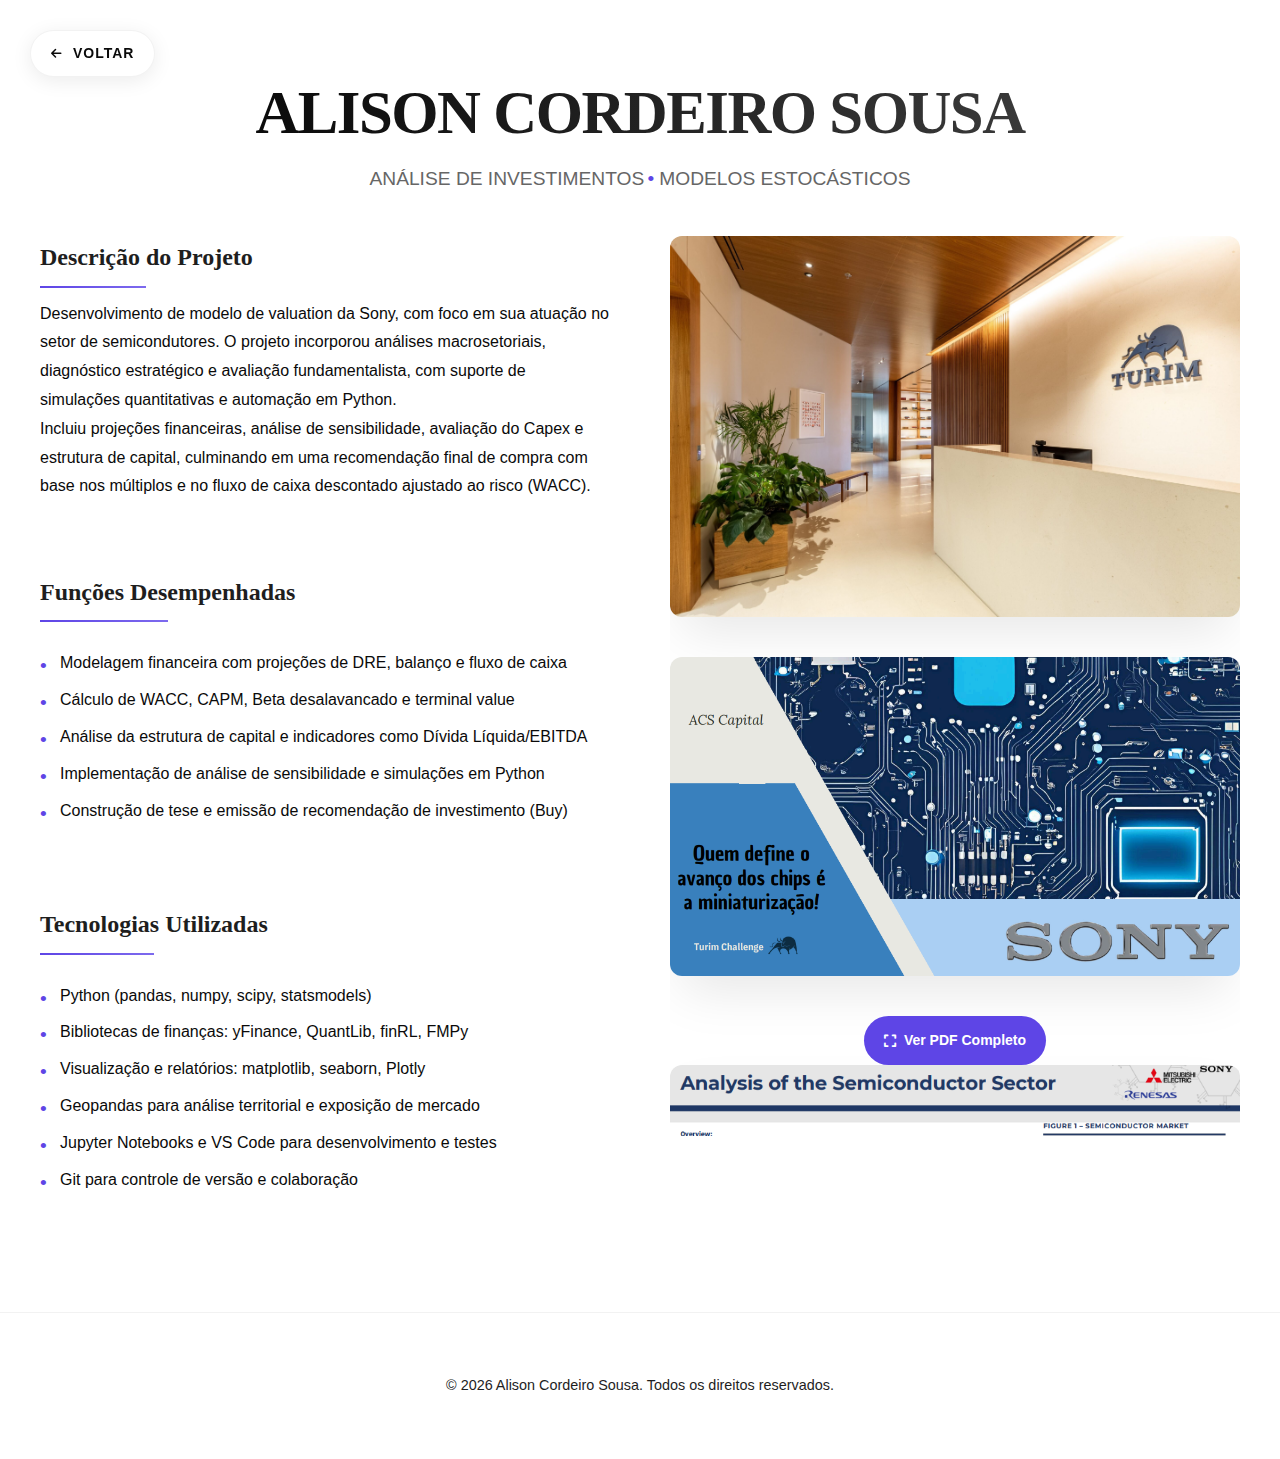
<file: challenges/Turim/turim.html>
<!DOCTYPE html>
<html lang="pt-BR">
<head>
    <meta charset="UTF-8">
    <meta name="viewport" content="width=device-width, initial-scale=1.0">
    <title>Turim | Alison Sousa</title>
    <link rel="stylesheet" href="https://cdnjs.cloudflare.com/ajax/libs/font-awesome/6.4.0/css/all.min.css">
    <style>
        :root {
            --primary: #0a0a0a;
            --secondary: #1e1e1e;
            --accent: #5e45e6;
            --accent-light: #7d6aee;
            --light: #f8f8f8;
            --transition: all 0.6s cubic-bezier(0.16, 1, 0.3, 1);
        }
        
        * {
            margin: 0;
            padding: 0;
            box-sizing: border-box;
        }
        
        body {
            font-family: 'Montserrat', sans-serif;
            background-color: #fff;
            color: var(--primary);
            line-height: 1.8;
            -webkit-font-smoothing: antialiased;
            overflow-x: hidden;
        }
        
        .container {
            max-width: 1400px;
            margin: 0 auto;
            padding: 0 40px;
        }

        .portfolio-header {
            padding: 80px 0 40px;
            text-align: center;
            position: relative;
        }

        .title-container {
            max-width: 800px;
            margin: 0 auto;
        }

        .portfolio-title {
            font-family: 'Playfair Display', serif;
            font-size: 3.8rem;
            font-weight: 700;
            letter-spacing: -1.5px;
            margin-bottom: 15px;
            line-height: 1.1;
            background: linear-gradient(90deg, #0a0a0a 0%, #3a3a3a 100%);
            background-clip: text;
            -webkit-background-clip: text;
            -webkit-text-fill-color: transparent;
        }

        .portfolio-subtitle {
            font-size: 1.2rem;
            color: #666;
            display: flex;
            justify-content: center;
            flex-wrap: wrap;
            gap: 15px;
            font-weight: 400;
        }

        .portfolio-subtitle span {
            position: relative;
        }

        .portfolio-subtitle span:not(:last-child):after {
            content: "•";
            position: absolute;
            right: -10px;
            color: #5e45e6;
        }

        .back-button-final {
            position: fixed;
            top: 30px;
            left: 30px;
            display: flex;
            align-items: center;
            gap: 10px;
            padding: 10px 20px;
            background: white;
            border-radius: 30px;
            text-decoration: none;
            color: var(--primary);
            font-weight: 600;
            font-size: 14px;
            letter-spacing: 1px;
            box-shadow: 0 4px 20px rgba(0,0,0,0.08);
            z-index: 1000;
            transition: all 0.3s ease;
            border: 1px solid rgba(0,0,0,0.05);
        }

        .back-button-final:hover {
            background: var(--accent);
            color: white;
            transform: translateY(-2px);
            box-shadow: 0 6px 25px rgba(94, 69, 230, 0.3);
        }

        .back-button-final i {
            font-size: 12px;
        }
        
        .project-content {
            display: grid;
            grid-template-columns: 1fr 1fr;
            gap: 60px;
            margin-bottom: 80px;
        }
        
        .project-description {
            display: flex;
            flex-direction: column;
            gap: 40px;
        }
        
        .description-section {
            margin-bottom: 30px;
        }
        
        .description-section h3 {
            font-family: 'Playfair Display', serif;
            font-size: 1.5rem;
            margin-bottom: 20px;
            color: var(--secondary);
            position: relative;
            display: inline-block;
        }
        
        .description-section h3:after {
            content: '';
            position: absolute;
            bottom: -8px;
            left: 0;
            width: 50%;
            height: 2px;
            background: linear-gradient(90deg, var(--accent) 0%, var(--accent-light) 100%);
        }
        
        .description-section ul {
            list-style: none;
            margin-top: 15px;
        }
        
        .description-section li {
            margin-bottom: 8px;
            position: relative;
            padding-left: 20px;
        }
        
        .description-section li:before {
            content: '•';
            position: absolute;
            left: 0;
            color: var(--accent);
            font-size: 1.2rem;
        }
        
        /* Container sticky para toda a coluna direita */
        .project-media {
            position: sticky;
            top: 40px;
            height: 100vh;
            overflow-y: auto;
            align-self: start;
            padding-bottom: 40px;
        }

        /* Remove a barra de rolagem (opcional) */
        .project-media::-webkit-scrollbar {
            display: none;
        }
        
        .media-container {
            width: 100%;
            margin-bottom: 40px;
            border-radius: 12px;
            overflow: hidden;
            box-shadow: 0 25px 50px -12px rgba(0, 0, 0, 0.1);
            transition: var(--transition);
        }
        
        .media-container:hover {
            transform: translateY(-5px);
            box-shadow: 0 35px 60px -15px rgba(0, 0, 0, 0.15);
        }
        
        .media-container img {
            width: 100%;
            height: auto;
            display: block;
        }

        .image-controls {
            display: flex;
            justify-content: center;
            gap: 15px;
            margin-top: 15px;
        }

        .image-button {
            display: inline-flex;
            align-items: center;
            justify-content: center;
            gap: 8px;
            padding: 12px 20px;
            background: var(--accent);
            color: white;
            border-radius: 30px;
            text-decoration: none;
            font-weight: 600;
            transition: var(--transition);
            border: none;
            cursor: pointer;
            font-size: 14px;
        }

        .image-button:hover {
            background: var(--accent-light);
            transform: translateY(-2px);
            box-shadow: 0 6px 25px rgba(94, 69, 230, 0.3);
        }

        .logos-section {
            display: flex;
            flex-direction: column;
            align-items: center;
            gap: 20px;
            margin-top: 40px;
        }

        .logos-row {
            display: flex;
            justify-content: center;
            gap: 40px;
            width: 100%;
        }

        .logo {
            height: 80px;
            width: auto;
            max-width: 200px;
            object-fit: contain;
            opacity: 0.7;
            transition: var(--transition);
        }

        .logo:hover {
            opacity: 1;
            transform: scale(1.05);
        }

        footer {
            text-align: center;
            padding: 60px 0;
            font-size: 0.9rem;
            color: var(--secondary);
            border-top: 1px solid rgba(0, 0, 0, 0.05);
        }

        /* Modal Styles */
        .modal {
            display: none;
            position: fixed;
            top: 0;
            left: 0;
            width: 100%;
            height: 100%;
            background: rgba(0,0,0,0.9);
            z-index: 1000;
            justify-content: center;
            align-items: center;
            -webkit-touch-callout: none;
            -webkit-user-select: none;
            -moz-user-select: none;
            -ms-user-select: none;
            user-select: none;
        }
        
        .modal-content {
            position: relative;
            max-width: 90%;
            max-height: 90%;
            text-align: center;
        }
        
        .modal-media {
            max-width: 100%;
            max-height: 80vh;
            display: block;
            margin: 0 auto;
            pointer-events: none;
            user-select: none;
            -webkit-user-drag: none;
        }    
        
        .close-modal {
            position: absolute;
            top: 20px;
            right: 20px;
            color: white;
            font-size: 30px;
            cursor: pointer;
            z-index: 1001;
            background: rgba(0, 0, 0, 0.5);
            width: 40px;
            height: 40px;
            border-radius: 50%;
            display: flex;
            align-items: center;
            justify-content: center;
            transition: all 0.3s ease;
        }

        .close-modal:hover {
            background: rgba(94, 69, 230, 0.8);
            transform: scale(1.1);
        }


        /* Responsividade */
        @media (max-width: 1200px) {
            .portfolio-title {
                font-size: 3rem;
            }
        }
        
        @media (max-width: 992px) {
            .project-content {
                grid-template-columns: 1fr;
                gap: 40px;
            }
            
            .project-media {
                position: static;
                height: auto;
                overflow-y: visible;
            }
        }
        
        @media (max-width: 768px) {
            .container {
                padding: 0 30px;
            }
            
            .portfolio-title {
                font-size: 2.8rem;
            }
            
            .portfolio-subtitle {
                font-size: 1rem;
                flex-direction: column;
                gap: 5px;
            }
            
            .portfolio-subtitle span:after {
                display: none;
            }
            
            .logos-section {
                flex-direction: column;
                gap: 20px;
                padding: 20px;
            }
            
            .logos-row {
                flex-direction: column;
                align-items: center;
                gap: 20px;
            }
        }
        
        @media (max-width: 576px) {
            .container {
                padding: 0 20px;
            }
            
            .portfolio-title {
                font-size: 2.2rem;
            }
            
            .back-button-final {
                top: 20px;
                left: 20px;
                padding: 8px 15px;
                font-size: 12px;
            }
        }
    </style>
</head>
<body>
    <div class="container">

        <header class="portfolio-header">
            <a href="../../index.html" class="back-button-final">
                <i class="fas fa-arrow-left"></i>
                <span>VOLTAR</span>
            </a>
            
            <div class="title-container">
                <h1 class="portfolio-title">ALISON CORDEIRO SOUSA</h1>
                <div class="portfolio-subtitle">
                    <span>ANÁLISE DE INVESTIMENTOS</span>
                    <span>MODELOS ESTOCÁSTICOS</span>
                </div>
            </div>
        </header>
        
        <main>
            <div class="project-content">
                <div class="project-description">
                    <div class="description-section">
                        <h3>Descrição do Projeto</h3>
                        <p>Desenvolvimento de modelo de valuation da Sony, com foco em sua atuação no setor de semicondutores. O projeto incorporou análises macrosetoriais, diagnóstico estratégico e avaliação fundamentalista, com suporte de simulações quantitativas e automação em Python.</p>
                        <p>Incluiu projeções financeiras, análise de sensibilidade, avaliação do Capex e estrutura de capital, culminando em uma recomendação final de compra com base nos múltiplos e no fluxo de caixa descontado ajustado ao risco (WACC).</p>
                   
                    </div>
                    
                    <div class="description-section">
                        <h3>Funções Desempenhadas</h3>
                        <ul>
                            <li>Modelagem financeira com projeções de DRE, balanço e fluxo de caixa</li>
                            <li>Cálculo de WACC, CAPM, Beta desalavancado e terminal value</li>
                            <li>Análise da estrutura de capital e indicadores como Dívida Líquida/EBITDA</li>
                            <li>Implementação de análise de sensibilidade e simulações em Python</li>
                            <li>Construção de tese e emissão de recomendação de investimento (Buy)</li>
                        </ul>
                    </div>
                    
                    <div class="description-section">
                        <h3>Tecnologias Utilizadas</h3>
                        <ul>
                            <li>Python (pandas, numpy, scipy, statsmodels)</li>
                            <li>Bibliotecas de finanças: yFinance, QuantLib, finRL, FMPy</li>
                            <li>Visualização e relatórios: matplotlib, seaborn, Plotly</li>
                            <li>Geopandas para análise territorial e exposição de mercado</li>
                            <li>Jupyter Notebooks e VS Code para desenvolvimento e testes</li>
                            <li>Git para controle de versão e colaboração</li>
                        </ul>
                    </div>
                </div>
                
                <div class="project-media">
                    <!-- Imagem principal -->
                    <div class="media-container">
                        <img src="images/image.jpg" alt="Imagem do Projeto">
                    </div>
                    
                    <!-- Imagem 2 -->
                    <div class="media-container">
                        <img src="images/turim.PNG" alt="Relatório Turim">
                    </div>
                    <div class="image-controls">
                        <a href="images/turim.pdf" target="_blank" class="image-button">
                            <i class="fas fa-expand"></i>
                            Ver PDF Completo
                        </a>
                    </div>
                    
                    <!-- Brief PNG -->
                    <div class="media-container" onclick="openModal('images/brief.PNG', 'image')">
                        <img src="images/brief.PNG" alt="Brief do Projeto">
                    </div>
                    <div class="image-controls">
                        <a href="images/brief.pdf" target="_blank" class="image-button">
                            <i class="fas fa-expand"></i>
                            Ver PDF Completo
                        </a>
                    </div>
                    
                    <!-- Seção de logos -->
                    <div class="logos-section">
                        <div class="logos-row">
                            <img src="images/logo.png" alt="FOSTX" class="logo" style="opacity: 1;">
                        </div>
                    </div>
                </div>
            </div>
        </main>
    </div>
    
    <!-- Modal para o conteúdo -->
    <div class="modal" id="mediaModal">
        <div class="modal-content">
            <span class="close-modal" onclick="closeModal()">&times;</span>
            <img id="modalImage" class="modal-media" style="display: none;">
        </div>
    </div>
    
    <footer>
        <p>© <span id="year"></span> Alison Cordeiro Sousa. Todos os direitos reservados.</p>
    </footer>

    <script>
        // Atualiza o ano no footer
        document.getElementById('year').textContent = new Date().getFullYear();
        
        // Controle do modal
        const modal = document.getElementById('mediaModal');
        const modalImage = document.getElementById('modalImage');
        
        function openModal(src, type) {
            modal.style.display = 'flex';
            document.body.style.overflow = 'hidden';
            
            modalImage.src = src;
            modalImage.style.display = 'block';
        }
        
        function closeModal() {
            modal.style.display = 'none';
            document.body.style.overflow = 'auto';
        }
        
        // Fecha o modal com ESC
        document.addEventListener('keydown', function(e) {
            if (modal.style.display === 'flex' && e.key === 'Escape') {
                closeModal();
            }
        });
    </script>
</body>
</html>
</file>
